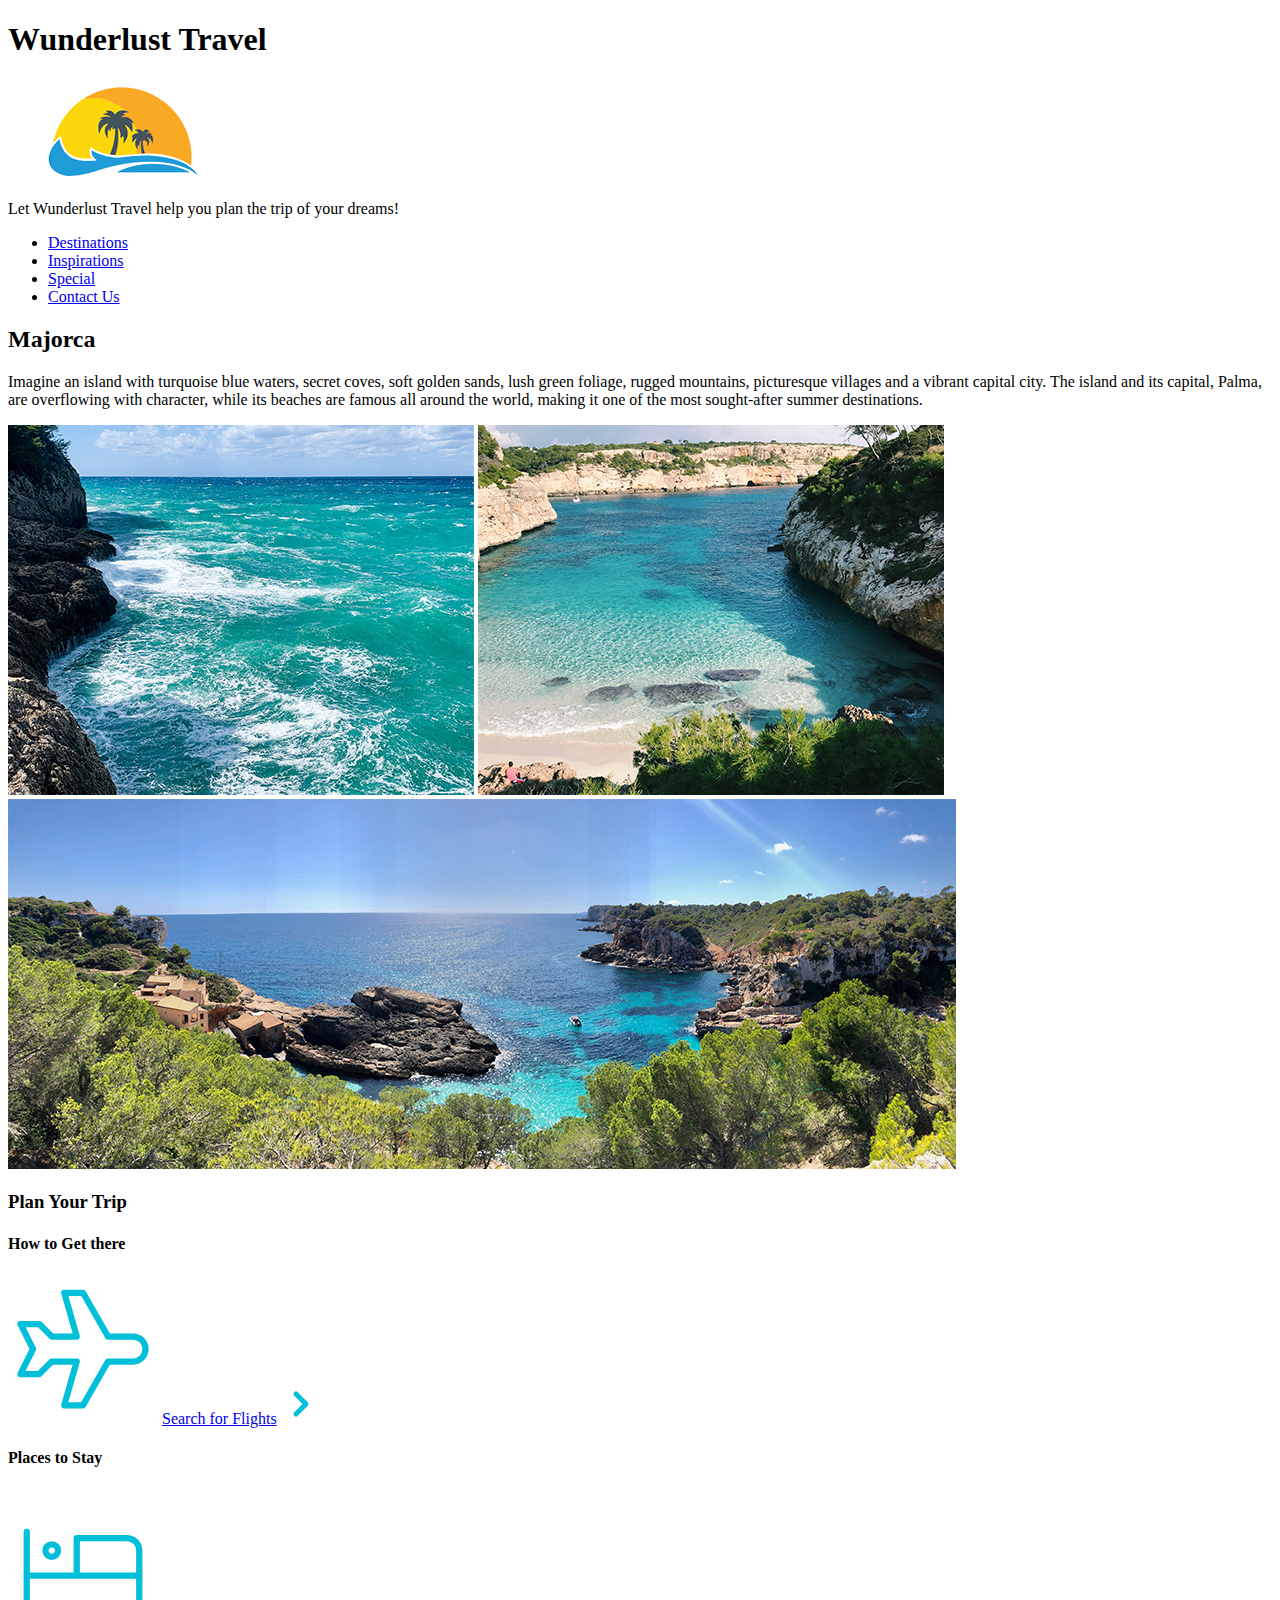
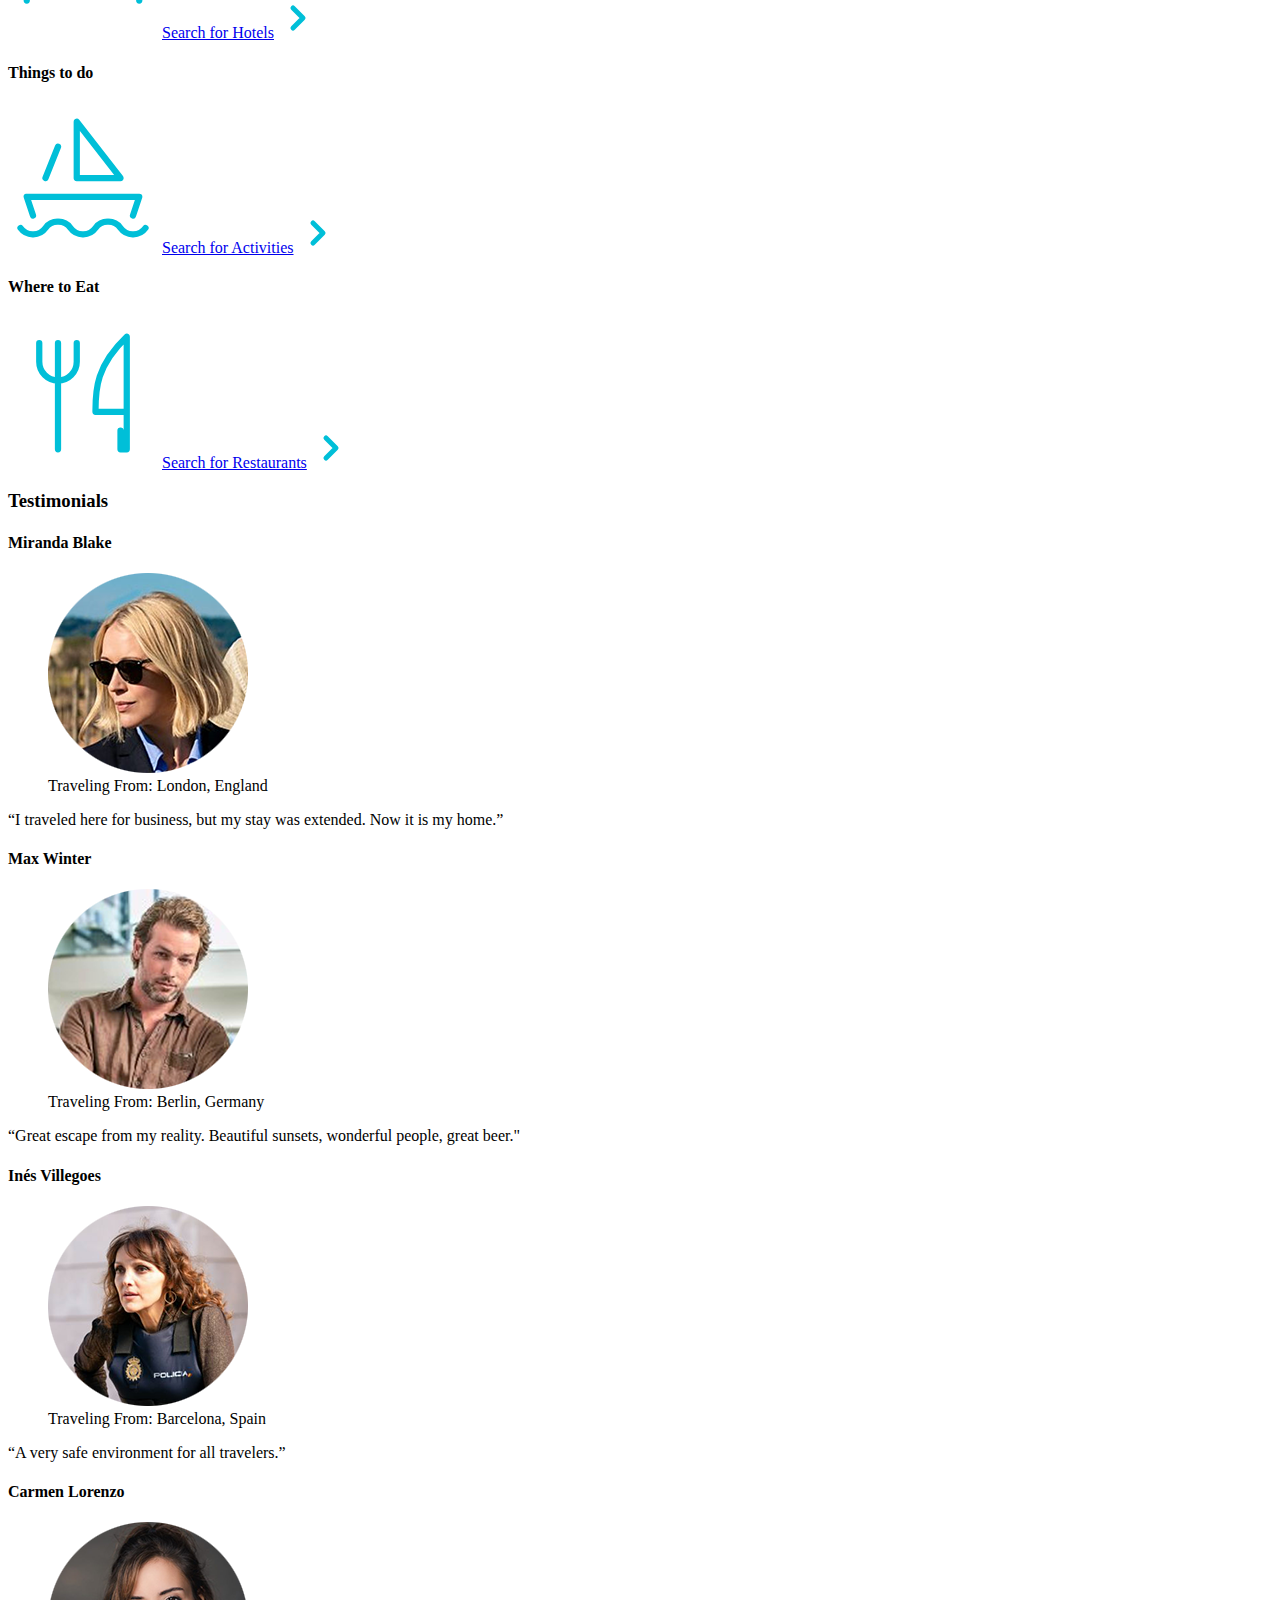
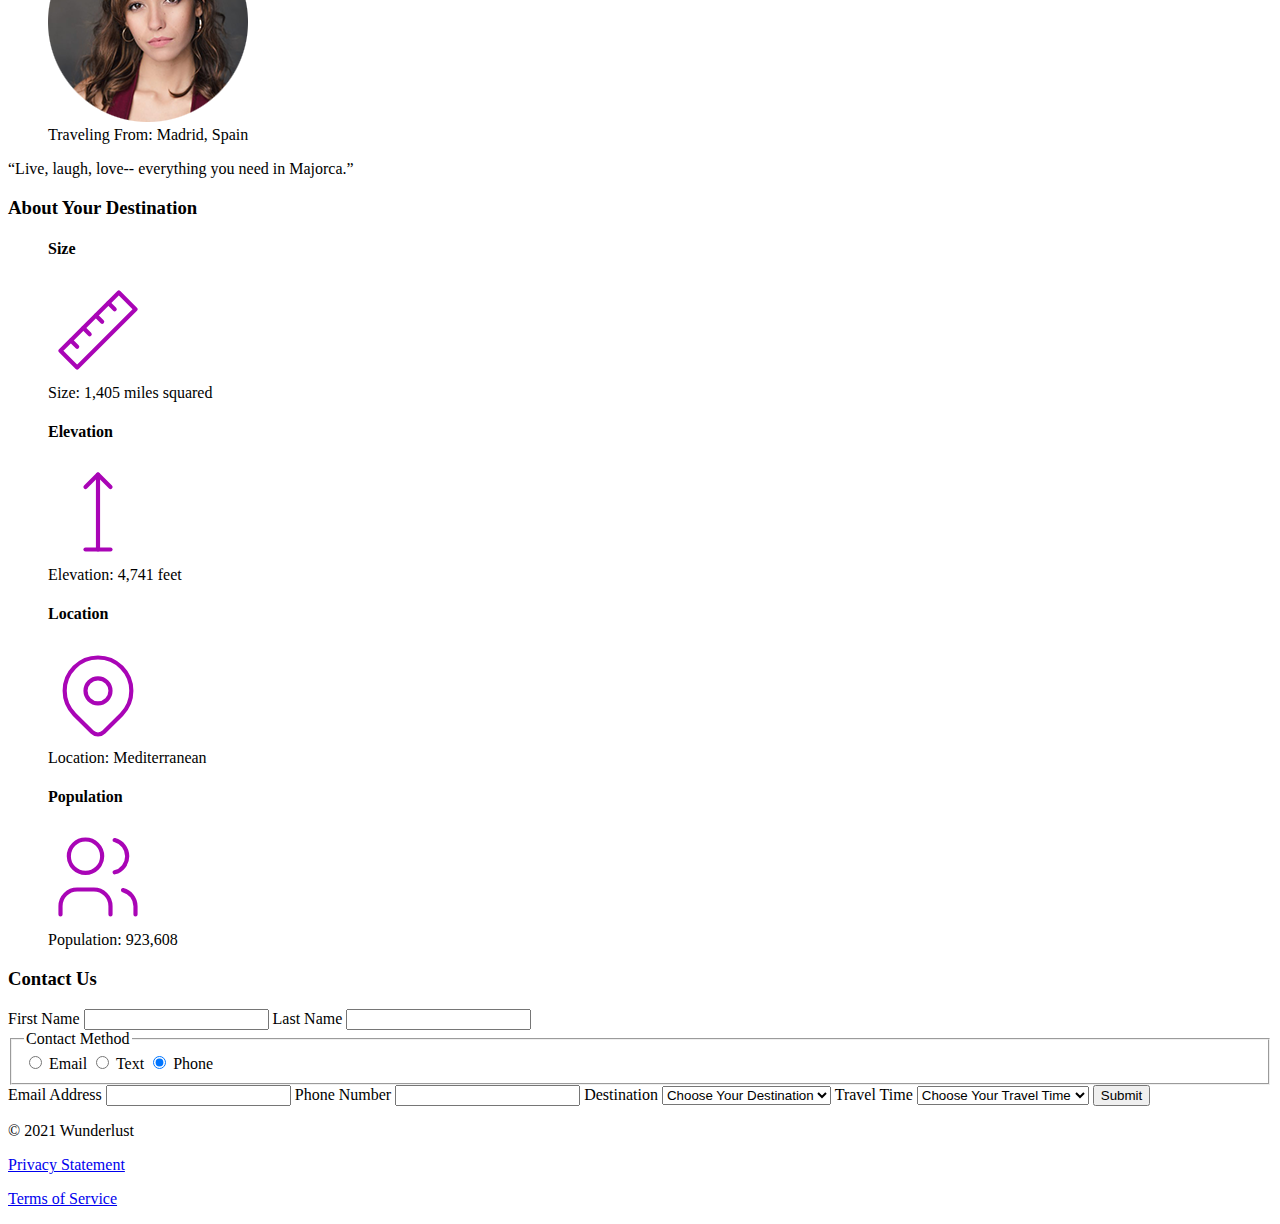
<file: index.html>
<!DOCTYPE html>
<html lang="en">
<head>
    <meta charset="UTF-8">
    <meta name="viewport" content="width=device-width, initial-scale=1.0">
    <meta name="author" content="Danielle Navarrette">
    <title>Wunderlust Travel</title>
</head>
<body>
    <header>
        <h1>Wunderlust Travel</h1>
        <img src="images/logo.png" alt="Wunderlust Travel Logo">
        <p>Let Wunderlust Travel help you plan the trip of your dreams!</p>
            <nav>
                <ul>
                    <li><a href="#">Destinations</a></li>
                    <li><a href="#">Inspirations</a></li>
                    <li><a href="#">Special</a></li>
                    <li><a href="#">Contact Us</a></li>
                </ul>
            </nav>
    </header>
    <main>
        <section id="majorca">
            <h2>Majorca</h2>
            <p>Imagine an island with turquoise blue waters, secret coves, soft golden sands, lush green foliage, rugged mountains, picturesque villages and a vibrant capital city. The island and its capital, Palma, are overflowing with character, while its beaches are famous all around the world, making it one of the most sought-after summer destinations.</p>
            <img src="images/majorca-waves.png" alt="cliffside view of the ocean waves">
            <img src="images/majorca-beach.png" alt="view of Majorca ocean beach">
            <img src="images/majorca-cove.png" alt="majorca cove with rocks, ocean view, and boat">    
        </section>
        
        <section id="trip"> 
            <h3>Plan Your Trip</h3>
            
            <article>
                <h4>How to Get there</h4>
                <svg xmlns="http://www.w3.org/2000/svg" class="icon icon-tabler icon-tabler-plane" width="150" height="150" viewBox="0 0 24 24" stroke-width="1" stroke="#00bfd8" fill="none" stroke-linecap="round" stroke-linejoin="round">
                <path stroke="none" d="M0 0h24v24H0z" fill="none"/>
                <path d="M16 10h4a2 2 0 0 1 0 4h-4l-4 7h-3l2 -7h-4l-2 2h-3l2 -4l-2 -4h3l2 2h4l-2 -7h3z" />
                </svg>
                <a href="#">Search for Flights</a>
                <svg xmlns="http://www.w3.org/2000/svg" class="icon icon-tabler icon-tabler-chevron-right" width="40" height="40" viewBox="0 0 24 24" stroke-width="3" stroke="#00bfd8" fill="none" stroke-linecap="round" stroke-linejoin="round">
                <path stroke="none" d="M0 0h24v24H0z" fill="none"/>
                <polyline points="9 6 15 12 9 18" />
                </svg>
            </article>

            <article>
                <h4>Places to Stay</h4>
                <svg xmlns="http://www.w3.org/2000/svg" class="icon icon-tabler icon-tabler-bed" width="150" height="150" viewBox="0 0 24 24" stroke-width="1" stroke="#00bfd8" fill="none" stroke-linecap="round" stroke-linejoin="round">
                <path stroke="none" d="M0 0h24v24H0z" fill="none"/>
                <path d="M3 7v11m0 -4h18m0 4v-8a2 2 0 0 0 -2 -2h-8v6" />
                <circle cx="7" cy="10" r="1" />
                </svg>
                <a href="#">Search for Hotels</a>
                <svg xmlns="http://www.w3.org/2000/svg" class="icon icon-tabler icon-tabler-chevron-right" width="40" height="40" viewBox="0 0 24 24" stroke-width="3" stroke="#00bfd8" fill="none" stroke-linecap="round" stroke-linejoin="round">
                <path stroke="none" d="M0 0h24v24H0z" fill="none"/>
                <polyline points="9 6 15 12 9 18" />
                </svg>
            </article>
            
            <article>
                <h4>Things to do</h4>
                <svg xmlns="http://www.w3.org/2000/svg" class="icon icon-tabler icon-tabler-sailboat" width="150" height="150" viewBox="0 0 24 24" stroke-width="1" stroke="#00bfd8" fill="none" stroke-linecap="round" stroke-linejoin="round">
                <path stroke="none" d="M0 0h24v24H0z" fill="none"/>
                <path d="M2 20a2.4 2.4 0 0 0 2 1a2.4 2.4 0 0 0 2 -1a2.4 2.4 0 0 1 2 -1a2.4 2.4 0 0 1 2 1a2.4 2.4 0 0 0 2 1a2.4 2.4 0 0 0 2 -1a2.4 2.4 0 0 1 2 -1a2.4 2.4 0 0 1 2 1a2.4 2.4 0 0 0 2 1a2.4 2.4 0 0 0 2 -1" />
                <path d="M4 18l-1 -3h18l-1 3" />
                <path d="M11 12h7l-7 -9v9" />
                <line x1="8" y1="7" x2="6" y2="12" />
                </svg>
                <a href="#">Search for Activities</a>
                <svg xmlns="http://www.w3.org/2000/svg" class="icon icon-tabler icon-tabler-chevron-right" width="40" height="40" viewBox="0 0 24 24" stroke-width="3" stroke="#00bfd8" fill="none" stroke-linecap="round" stroke-linejoin="round">
                <path stroke="none" d="M0 0h24v24H0z" fill="none"/>
                <polyline points="9 6 15 12 9 18" />
                </svg>
            </article>

            <article>
                <h4>Where to Eat</h4>
                <svg xmlns="http://www.w3.org/2000/svg" class="icon icon-tabler icon-tabler-tools-kitchen-2" width="150" height="150" viewBox="0 0 24 24" stroke-width="1" stroke="#00bfd8" fill="none" stroke-linecap="round" stroke-linejoin="round">
                <path stroke="none" d="M0 0h24v24H0z" fill="none"/>
                <path d="M19 3v12h-5c-.023 -3.681 .184 -7.406 5 -12zm0 12v6h-1v-3m-10 -14v17m-3 -17v3a3 3 0 1 0 6 0v-3" />
                </svg>
                <a href="#">Search for Restaurants</a>
                <svg xmlns="http://www.w3.org/2000/svg" class="icon icon-tabler icon-tabler-chevron-right" width="40" height="40" viewBox="0 0 24 24" stroke-width="3" stroke="#00bfd8" fill="none" stroke-linecap="round" stroke-linejoin="round">
                <path stroke="none" d="M0 0h24v24H0z" fill="none"/>
                <polyline points="9 6 15 12 9 18" />
                </svg>
            </article>
        </section>

        <section id="testimonials">
            <h3>Testimonials</h3>
                <article>
                    <h4>Miranda Blake</h4>
                    <figure>
                        <img src="images/miranda-blake.png" alt="side profile of woman with blonde bob and black sunglasses">
                        <figcaption>Traveling From: London, England</figcaption>
                    </figure>
                    <p>“I traveled here for business, but my stay was extended. Now it is my home.”</p>
                </article>

                <article>
                    <h4>Max Winter</h4>
                    <figure>
                        <img src="images/max-winter.png" alt="profile of man with blonde hair wearing a tan button up shirt">
                        <figcaption>Traveling From: Berlin, Germany</figcaption>
                    </figure>
                    <p>“Great escape from my reality. Beautiful sunsets, wonderful people, great beer."</p>
                </article>

                <article>
                    <h4>Inés Villegoes</h4>
                    <figure>
                        <img src="images/ines-villegoes.png" alt="side profile of woman with red hair wearing a vest">
                        <figcaption>Traveling From: Barcelona, Spain</figcaption>
                    </figure>
                    <p>“A very safe environment for all travelers.”</p>
                </article>

                <article>
                    <h4>Carmen Lorenzo</h4>
                    <figure>
                        <img src="images/carmen-lorenzo.png" alt="profile of woman with dark brown hair wearing red blouse">
                        <figcaption>Traveling From: Madrid, Spain</figcaption>
                    </figure>
                    <p>“Live, laugh, love-- everything you need in Majorca.”</p>
                </article>
        </section>

        <section id="destinations">
            <h3>About Your Destination</h3>
                <figure>
                    <h4>Size</h4>
                    <svg xmlns="http://www.w3.org/2000/svg" class="icon icon-tabler icon-tabler-ruler-2" width="100" height="100" viewBox="0 0 24 24" stroke-width="1" stroke="#a905b6" fill="none" stroke-linecap="round" stroke-linejoin="round">
                        <path stroke="none" d="M0 0h24v24H0z" fill="none"/>
                        <path d="M17 3l4 4l-14 14l-4 -4z" />
                        <path d="M16 7l-1.5 -1.5" />
                        <path d="M13 10l-1.5 -1.5" />
                        <path d="M10 13l-1.5 -1.5" />
                        <path d="M7 16l-1.5 -1.5" />
                    </svg>
                    <figcaption>Size: 1,405 miles squared</figcaption>
                </figure>

                <figure>
                    <h4>Elevation</h4>
                    <svg xmlns="http://www.w3.org/2000/svg" class="icon icon-tabler icon-tabler-arrow-top-bar" width="100" height="100" viewBox="0 0 24 24" stroke-width="1" stroke="#a905b6" fill="none" stroke-linecap="round" stroke-linejoin="round">
                        <path stroke="none" d="M0 0h24v24H0z" fill="none"/>
                        <line x1="12" y1="21" x2="12" y2="3" />
                        <path d="M15 6l-3 -3l-3 3" />
                        <line x1="9" y1="21" x2="15" y2="21" />
                    </svg>
                    <figcaption>Elevation: 4,741 feet</figcaption>
                </figure>

                <figure>
                    <h4>Location</h4>
                    <svg xmlns="http://www.w3.org/2000/svg" class="icon icon-tabler icon-tabler-map-pin" width="100" height="100" viewBox="0 0 24 24" stroke-width="1" stroke="#a905b6" fill="none" stroke-linecap="round" stroke-linejoin="round">
                        <path stroke="none" d="M0 0h24v24H0z" fill="none"/>
                        <circle cx="12" cy="11" r="3" />
                        <path d="M17.657 16.657l-4.243 4.243a2 2 0 0 1 -2.827 0l-4.244 -4.243a8 8 0 1 1 11.314 0z" />
                      </svg>                      
                    <figcaption>Location: Mediterranean</figcaption>
                </figure>

                <figure>
                    <h4>Population</h4>
                    <svg xmlns="http://www.w3.org/2000/svg" class="icon icon-tabler icon-tabler-users" width="100" height="100" viewBox="0 0 24 24" stroke-width="1" stroke="#a905b6" fill="none" stroke-linecap="round" stroke-linejoin="round">
                        <path stroke="none" d="M0 0h24v24H0z" fill="none"/>
                        <circle cx="9" cy="7" r="4" />
                        <path d="M3 21v-2a4 4 0 0 1 4 -4h4a4 4 0 0 1 4 4v2" />
                        <path d="M16 3.13a4 4 0 0 1 0 7.75" />
                        <path d="M21 21v-2a4 4 0 0 0 -3 -3.85" />
                      </svg>                      
                    <figcaption>Population: 923,608</figcaption>
                </figure>
        </section>

        <section id="contact">
            <h3>Contact Us</h3>
            <form action="https://wp.zybooks.com/form-viewer.php" method="POST">
				<label for="firstname">First Name</label>
				<input type="text" name="firstname" id="firstname">

                <label for="lastname">Last Name</label>
				<input type="text" name="lastname" id="lastname">

                <fieldset>
					<legend>Contact Method</legend>
					<input type="radio" name="contact" id="prefemail">
					<label for="prefemail">Email</label>
                    <input type="radio" name="contact" id="preftext">
					<label for="preftext">Text</label>
					<input type="radio" name="contact" id="prefphone" checked>
					<label for="prefphone">Phone</label>
				</fieldset>

                <label for="email">Email Address</label>
				<input type="email" name="email" id="email">

                <label for="phone">Phone Number</label>
				<input type="tel" name="phone" id="phone">

                <label for="my-destination">Destination</label>
				<select name="my-destination" id="my-destination">
					<option value="">Choose Your Destination</option>
					<option value="barcelona">Barcelona</option>
					<option value="granada">Granada</option>
					<option value="ibiza">Ibiza</option>
					<option value="madrid">Madrid</option>
					<option value="majorca">Majorca</option>
					<option value="seville">Seville</option>
                    <option value="tenerife">Tenerife</option>
                    <option value="valencia">Valencia</option>
                </select>

                <label for="my-traveltime">Travel Time</label>
				<select name="my-traveltime" id="my-traveltime">
					<option value="">Choose Your Travel Time</option>
					<option value="fall">Fall</option>
					<option value="winter">Winter</option>
					<option value="spring">Spring</option>
                    <option value="summer">Summer</option>
                    <option value="flexible">Fleixble</option>
                </select>

                <input type="submit" value="Submit">
            </form>
        </section>
    </main>
    <footer>
        <p>&copy; 2021 Wunderlust</p>
        <p><a href="#">Privacy Statement</a></p>
        <p><a href="#">Terms of Service</a></p>
    </footer>
</body>
</html>
</file>
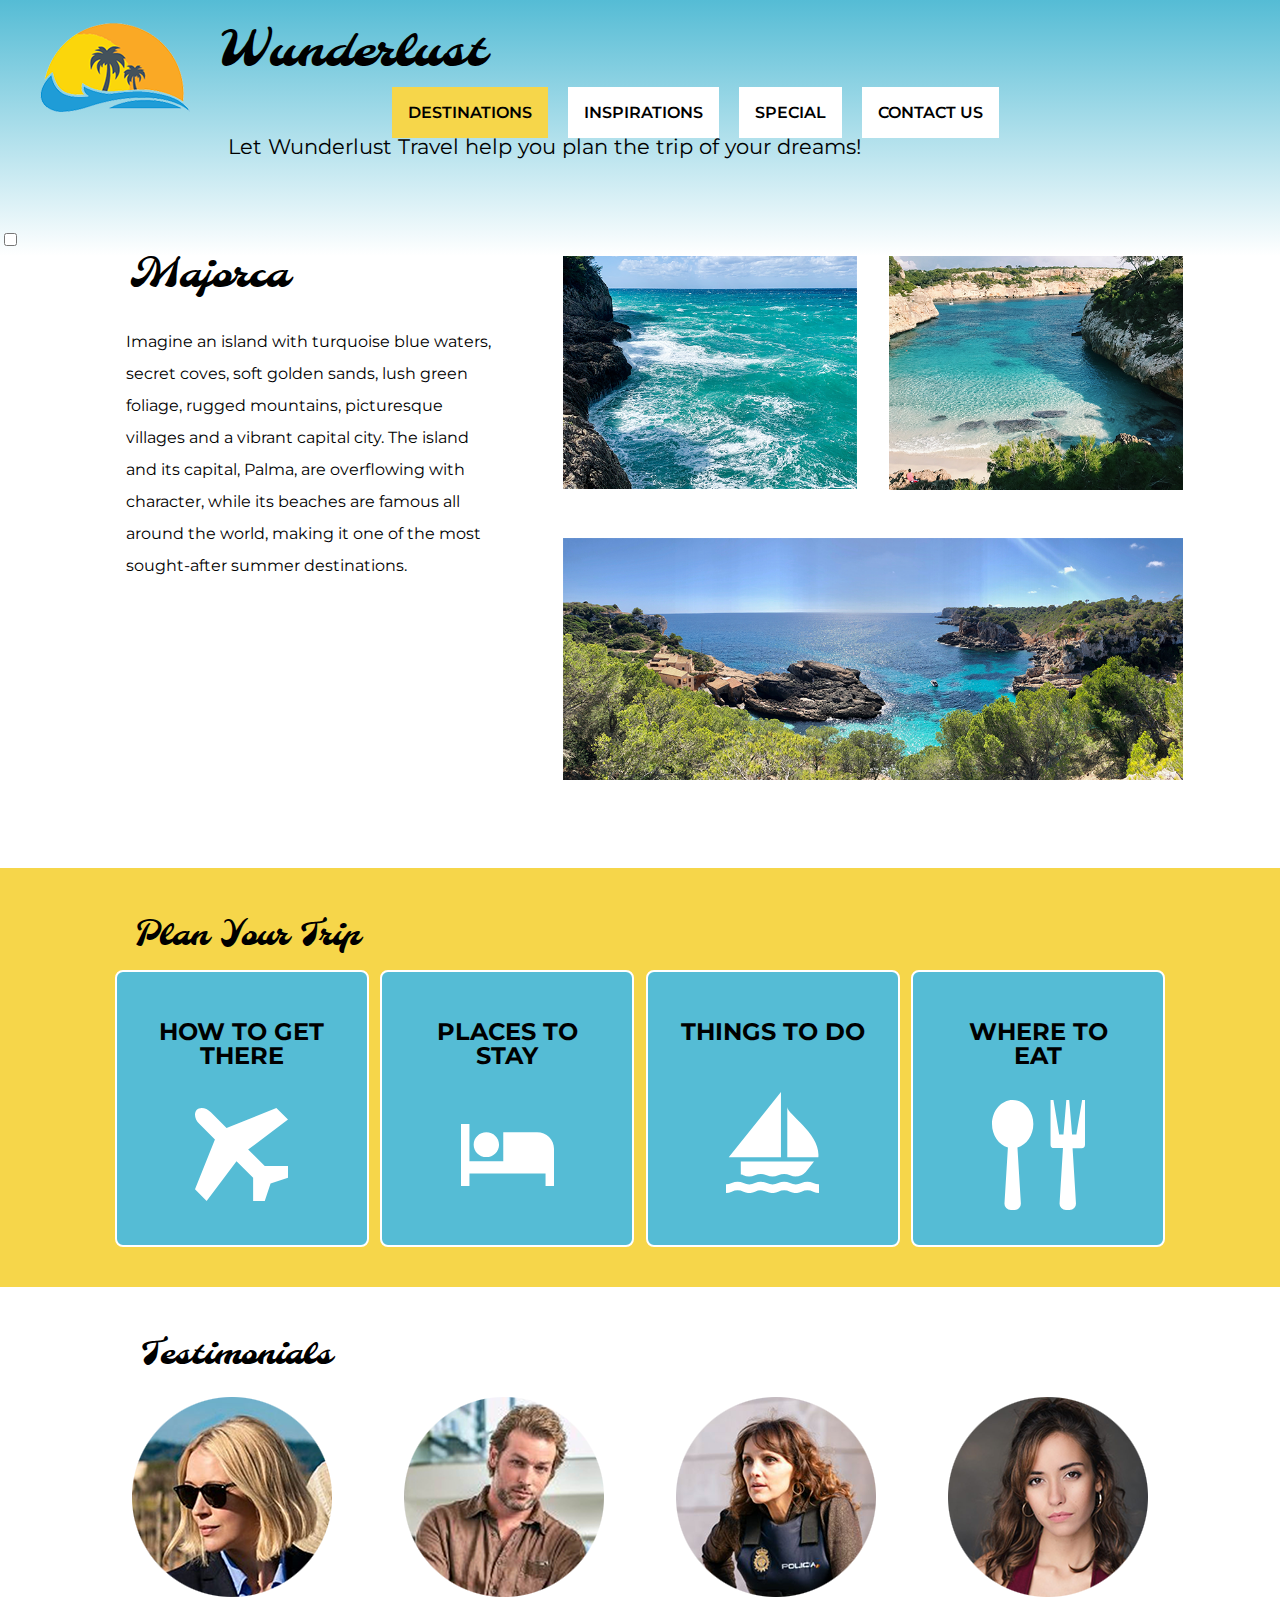
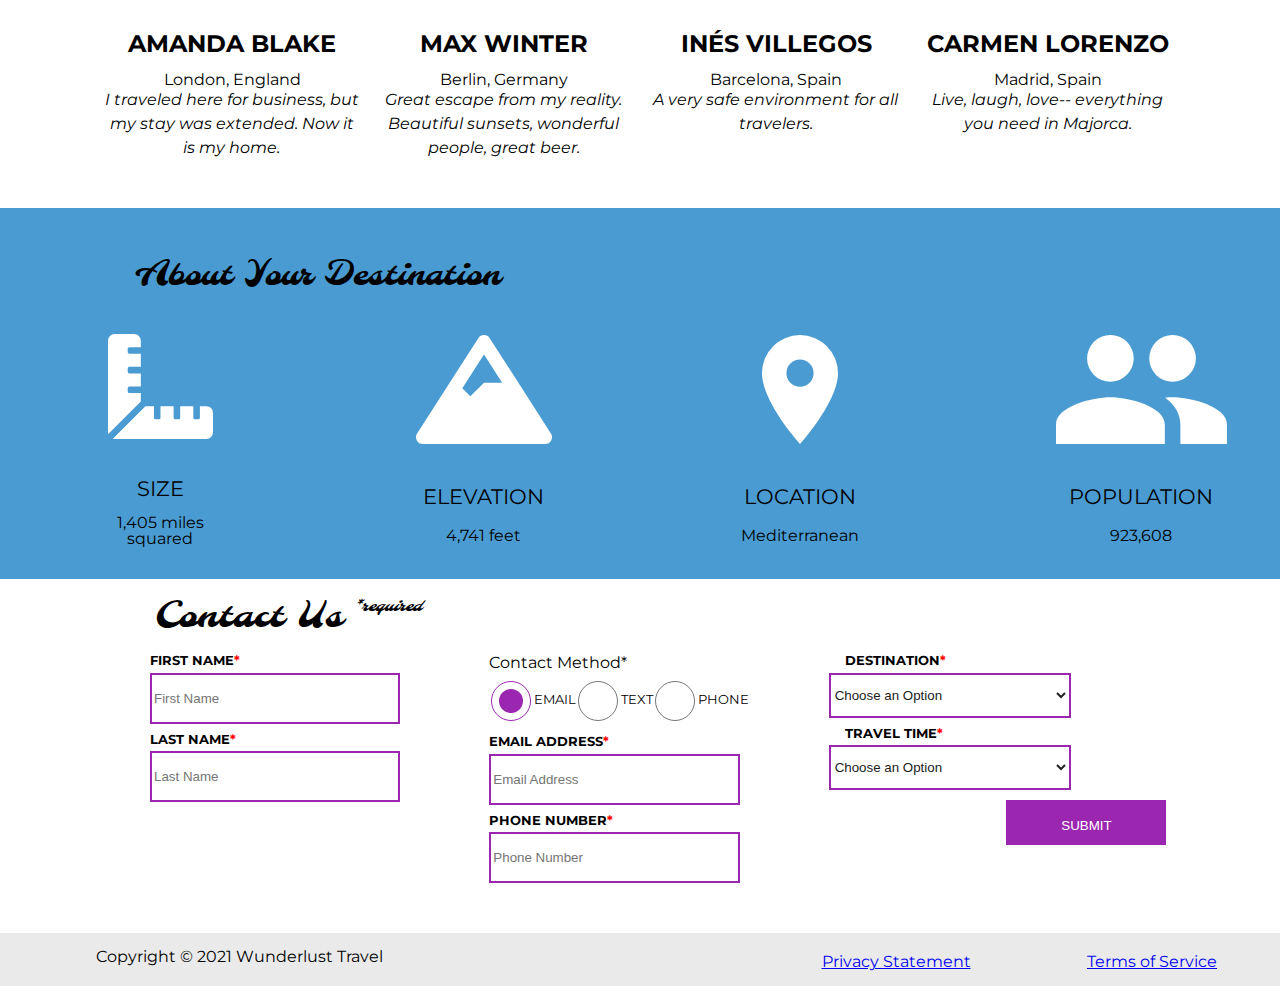
<file: wunderlust-majorca.html>
<!DOCTYPE html>
<html lang="en">
    <head>
 
        <meta name="viewport" content="width=device-width, initial-scale=1">
        <meta name="author" content="Jessica Barnett, Christina Carrasquilla">
        <meta name="description" content="Let Wunderlust Travel take you to beautiful Majorca this year! Majorca is a beautiful island and offers beauty and fun to its visitors">
        <meta name="keywords" content="travel, majorca, beach, island, vacation, destination, getaway, restaurants in majorca, entertainment in majorca, testimonials from visitors">
        <title>Wunderlust Travel</title>
        <meta name="robots" content="index,follow">

        <!-- ~~~~~~~~~~ TWITTER CARD TAGS ~~~~~~~~~~ -->
        <meta name="twitter:card" content="summary_large_image">
        <meta name="twitter:site" content="@wunderlusttravel">
        <meta name="twitter:creator" content="@wunderlusttravel">
        <meta name="twitter:title" content="Wunderlust Travel: Majorca">
        <meta name="twitter:description" content="Let Wunderlust Travel take you to beautiful Majorca this year! Majorca is a beautiful island and offers beauty and fun to its visitors">
        <meta name="twitter:image" content="https://wunderlusttravel.com/images/majorca-cove.png">

        <!-- ~~~~~~~~~~ OPEN GRAPH META TAGS ~~~~~~~~~~ -->
        <meta property="og:title" content="See Majorca with Wunderlust Travel">
        <meta property="og:type" content="website">
        <meta property="og:image" content="https://wunderlusttravel.com/images/majorca-cove.png">
        <meta property="og:url" content="https://wunderlusttravel.com/majorca">
        <meta property="og:description" content="Let Wunderlust Travel take you to beautiful Majorca this year! Majorca is a beautiful island and offers beauty and fun to its visitors">
        <!-- ~~~~~~~~~~FAVICON ~~~~~~~~~~ -->
        <link rel="shortcut icon" href="images/favicon.png">

        <!-- ~~~~~~~~~~ GOOGLE FONTS ~~~~~~~~~~ -->
        <link rel="preconnect" href="https://fonts.googleapis.com">
        <link rel="preconnect" href="https://fonts.gstatic.com" crossorigin>
        <link href="https://fonts.googleapis.com/css2?family=Molle:ital@1&family=Montserrat:wght@400;600&display=swap" rel="stylesheet">
        <link href="styles.css" rel="stylesheet">
    </head>
    <body>
        <a id="skip" href="#main-content">Skip to Main Content</a>
        <!-- styling skip links: https://webaim.org/techniques/css/invisiblecontent/ -->
        <header>
            <a href="index.html" id="logo"><img src="images/logo.png" alt="The Wunderlust logo shows blue waves and the outline of two palm trees against an orange sun"></a>
            <h1>Wunderlust</h1>
			<p>Let Wunderlust Travel help you plan the trip of your dreams!</p>			
            <nav>
                <div id="menu-toggle">
                    <!-- responsive menu code from (with changes made to match mockups): https://css-tricks.com/three-css-alternatives-to-javascript-navigation/ -->
                    <h2 class="sr-only">Main Navigation</h2>
                    <!-- hidden but accessible headings from: https://webaim.org/techniques/css/invisiblecontent/ -->
                    <input name="toggle" id="toggle" type="checkbox">
                    <label for="toggle">Menu</label>
                    <ul>
                        <li class="active"><a href="#">Destinations</a></li>
                        <li><a href="#">Inspirations</a></li>
                        <li><a href="#">Special</a></li>
                        <li><a href="#">Contact Us</a></li>
                    </ul>
                </div>
            </nav>
        </header>
        <main id="main-content">
            <article>
                <div id="intro">  
                    <h2>Majorca</h2>
                    <p>Imagine an island with turquoise blue waters, secret coves, soft golden sands, lush green foliage, rugged mountains, picturesque villages and a vibrant capital city. The island and its capital, Palma, are overflowing with character, while its beaches are famous all around the world, making it one of the most sought-after summer destinations.</p>
                    <div id="img-grid">
                        <img src="images/majorca-waves.png" alt="Turquoise blue waters with white wave caps crashing against a rock cliff">
                        <img src="images/majorca-beach.png" alt="A calm cove with turquoise waters calmly lapping at a light sand beach">
                        <picture>
                            <source srcset="images/majorca-cove-small.png"
                                media="(max-width: 500px)">
                            <img src="images/majorca-cove.png" alt="Deep blue water leading to the horizon with the island and trees in the foreground">
                        </picture>
                    </div>
                </div>  
                <section id="plan">
                    <h3>Plan Your Trip</h3>
                    <div>
                        <section>
                            <h4>How to Get There</h4>
                            <a href="#" title="Search for flights">
                                <img src="images/get.svg" alt="airplane icon">
                            </a>
                        </section>      
                        <section>
                            <h4>Places to Stay</h4>
                            <a href="#" title="Search for hotels">
                                <img src="images/stay.svg" alt="bed icon">
                            </a>
                        </section>
                        <section>
                            <h4>Things to Do</h4>
                            <a href="#" title="Search for Activities">
                                <img src="images/do.svg" alt="sailboat icon">
                            </a>                     
                        </section>    
                        <section>
                            <h4>Where to Eat</h4>
                            <a href="#" title="Search for Restaurants">
                                <img src="images/eat.svg" alt="fork and spoon icon">                         
                            </a>
                        </section>
                    </div>   
                </section>
                <section id="testimonials">
                    <h3>Testimonials</h3>
                    <div>
                        <section>
                            <img src="images/miranda-blake.png" alt="Miranda Blake has a blonde bob and is wearing dark sunglasses">
                            <h4>Amanda Blake</h4>
                            <p>London, England</p>
                            <q>I traveled here for business, but my stay was extended. Now it is my home.</q>
                        </section>
                        <section>
                            <img src="images/max-winter.png" alt="Max Winter has dark blonde hair and a trimmed beard and mustache">
                            <h4>Max Winter</h4>
                            <p>Berlin, Germany</p>
                            <q>Great escape from my reality. Beautiful sunsets, wonderful people, great beer.</q>
                        </section>
                        <section>
                            <img src="images/ines-villegoes.png" alt="Ines Villegos has shoulder-length, wavy, brown hair and is wearing a brown sweater"> 
                            <h4>Inés Villegos</h4> 
                            <p>Barcelona, Spain</p>
                            <q>A very safe environment for all travelers.</q>
                        </section>
                        <section>
                            <img src="images/carmen-lorenzo.png" alt="Carmen Lorenzo has long, dark brown hair and is wearing gold hoop earrings">
                            <h4>Carmen Lorenzo</h4> 
                            <p>Madrid, Spain</p>
                            <q>Live, laugh, love-- everything you need in Majorca.</q>
                        </section>
                    </div>
                </section>
                <section id="about">
                    <h3>About Your Destination</h3>
                    <div>
                        <section>
                            <img src="images/size.svg" alt="ruler icon">
                            <h4>Size</h4> 
                            <p>1,405 miles squared</p>
                        </section>
                        <section>
                            <img src="images/elevation.svg" alt="mountain icon">
                            <h4>Elevation</h4> 
                            <p>4,741 feet</p>
                        </section>
                        <section>
                            <img src="images/location.svg" alt="location pin icon">
                            <h4>Location</h4> 
                            <p>Mediterranean</p>
                        </section>
                        <section>
                            <img src="images/population.svg" alt="people icon">
                            <h4>Population</h4>
                            <p>923,608</p>
                        </section>
                    </div>  
                </section>
                <section id="contact">
                    <h3>Contact Us <span class="form-required">*required</span></h3>
                    <form method="post" action="https://wp.zybooks.com/form-viewer.php">
                        <div id="names">
                            <label for="fName">First Name<span class="required">*</span></label>
                            <input type="text" name="fName" id="fName" autocomplete="given-name" placeholder="First Name" required>
                            <!-- custom input styles from https://moderncss.dev/custom-css-styles-for-form-inputs-and-textareas/ -->
                            <label for="lName">Last Name<span class="required">*</span></label>
                            <input type="text" name="lName" id="lName" autocomplete="family-name" placeholder="Last Name" required>
                        </div>
                        <div id="nums">
                            <fieldset>
                                <legend>Contact Method<span class="required">*</span></legend>
                                <!-- custom radio button styles from https://moderncss.dev/pure-css-custom-styled-radio-buttons/ -->
                                <label for="prefEmail">
                                    <span class="radio-input">
                                        <input type="radio" name="contactPref" id="prefEmail" required checked>
                                        <span class="radio-control"></span>
                                    </span>
                                    <span class="radio-label">Email</span>
                                </label>
                                <label for="prefText">
                                    <span class="radio-input">
                                        <input type="radio" name="contactPref" id="prefText">
                                        <span class="radio-control"></span>
                                    </span>
                                    <span class="radio-label">Text</span>
                                </label>
                                <label for="prefPhone">
                                    <span class="radio-input">
                                        <input type="radio" name="contactPref" id="prefPhone">
                                        <span class="radio-control"></span>
                                    </span>
                                    <span class="radio-label">Phone</span>
                                </label>
                            </fieldset>
                            <label for="email">Email Address<span class="required">*</span></label>
                            <input type="email" name="email" id="email" autocomplete="email" placeholder="Email Address" required>
                            <label for="phone">Phone Number<span class="required">*</span></label>
                            <input type="tel" name="phone" id="phone" autocomplete="tel" placeholder="Phone Number" required>
                        </div>
                        <div id="selects">
                            <!-- custom select styles from: https://moderncss.dev/custom-select-styles-with-pure-css/ -->
                            <label for="destination">Destination<span class="required">*</span></label>
                            <div class="custom-select">
                                <select name="destination" id="destination" required>
                                    <option value="" disabled selected>Choose an Option</option>
                                    <option value="barcelona">Barcelona</option>
                                    <option value="granada">Granada</option>
                                    <option value="ibiza">Ibiza</option>
                                    <option value="madrid">Madrid</option>
                                    <option value="majora">Majora</option>
                                    <option value="seville">Seville</option>
                                    <option value="tenerife">Tenerife</option>
                                    <option value="valencia">Valencia</option>
                                </select>
                                <span class="focus"></span>
                            </div>  
                            <label for="travelTime">Travel Time<span class="required">*</span></label>
                            <div class="custom-select">
                                <select name="travelTime" id="travelTime" required>
                                    <option value="" disabled selected>Choose an Option</option>
                                    <option value="fall">Fall</option>
                                    <option value="winter">Winter</option>
                                    <option value="spring">Spring</option>
                                    <option value="summer">Summer</option>
                                    <option value="flexible">Flexible</option>
                                </select>
                                <span class="focus"></span>
                            </div> 
                            <input type="submit" name="mySubmit" id="mySubmit" value="Submit">
                        </div>
                    </form>
                </section>
            </article>
        </main>
        <footer>
            <p>Copyright &copy; 2021 Wunderlust Travel</p>
            <a href="#">Privacy Statement</a>
            <a href="#">Terms of Service</a>
        </footer>
    </body>
</html>
</file>
<file: styles.css>
/* Danielle Navarrette */

/* http://meyerweb.com/eric/tools/css/reset/ 
   v2.0 | 20110126
   License: none (public domain)
*/

@import url("https://fonts.googleapis.com/css2?family=Molle:ital@1&family=Montserrat:wght@400;600&display=swap");


html, body, div, span, applet, object, iframe,
h1, h2, h3, h4, h5, h6, p, blockquote, pre,
a, abbr, acronym, address, big, cite, code,
del, dfn, em, img, ins, kbd, q, s, samp,
small, strike, strong, sub, sup, tt, var,
b, u, i, center,
dl, dt, dd, ol, ul, li,
fieldset, form, label, legend,
table, caption, tbody, tfoot, thead, tr, th, td,
article, aside, canvas, details, embed, 
figure, figcaption, footer, header, hgroup, 
menu, nav, output, ruby, section, summary,
time, mark, audio, video {
	margin: 0;
	padding: 0;
	border: 0;
	font-size: 100%;
	font: inherit;
	vertical-align: baseline;
}

/* HTML5 display-role reset for older browsers */
article, aside, details, figcaption, figure, 
footer, header, hgroup, menu, nav, section {
	display: block;
}
body {
	line-height: 1;
}
ol, ul {
	list-style: none;
}
blockquote, q {
	quotes: none;
}
blockquote:before, blockquote:after,
q:before, q:after {
	content: '';
	content: none;
}
table {
	border-collapse: collapse;
	border-spacing: 0;
}

:root{
    --yellow: #F6D64A;
    --teal: #55BCD5;
    --purple: #9B26B0;
    --blue: #499BD2;
    --darkgray: #222222;
    --lightgray: #EAEAEA;
    --white: #FFF;
    --black: #000;
	--font-family-1: 'Molle', sans-serif;
	--font-family-2: 'Montserrat', sans-serif;
}

#skip, .sr-only{
	position: absolute;
	left: -10000px;
	top: auto;
	width: 1px;
	height: 1px;
	overflow: hidden;
}

#skip:focus {
    position: static;
    width: auto;
    height: auto;
}

h1, h2, h3 {
	font-family: var(--font-family-1);
}

h4, p, q, small, nav, button, form, footer {
	font-family: var(--font-family-2);
}

header {
	background-image: linear-gradient(var(--teal), var(--white));
}

/* HEADING */
h1 {
	font-size: 3em;
	padding-left: 36px;
}

h2 {
	font-size: 2.5em;
	padding-left: 36px;
}

h3 {
	font-size: 2em;
	padding: 20px 0px 10px 45px;
}

h4 {
	font-size: 1.5em;
	text-transform: uppercase;
	margin: 16px 0px 16px 0px;
}

header p {
	font-size: 1.3em;
	line-height: 1.5;
	margin: 36px;
}

/* MAJORCA */

#intro p {
	margin: 30px 30px 0px 30px;
	line-height: 2;
}

#img-grid img {
	margin: 24px auto;
	width: 100vw;
	display: grid;
}


/* PLAN */
#plan{
	background-color: var(--yellow);
	padding-bottom: 1rem;
}

#plan div {
	display: grid;
}

#plan section {
	display: grid;
	background-color: var(--teal);
	width: 70%;
	margin: 0.5rem auto;
	border: 2px solid var(--white);
	border-radius: 0.5rem;
	padding: 2rem;
}

#plan h4 {
	text-transform: uppercase;
	font-weight: bold;
	text-align: center;
	padding-bottom: 1rem;
}

#plan img {
	width: 50%;
	margin-left: 25%;
}

#plan, #testimonials, #about, #contact {
	margin: 0 auto;
}

/* TESTIMONIALS */
#testimonials section {
	display: block;
	text-align: center;
	margin: 0 auto;
}

#testimonials h4 {
	text-transform: uppercase;
	font-weight: bold;
	padding-top: 1rem;
}

#testimonials q {
	font-size: 1.2rem;
	display: block;
	text-align: center;
	line-height: 1.5;
	width: 55%;
	margin: 0 auto 1rem auto;
	font-style: italic;
}

/* ABOUT */
#about {
	background-color: var(--blue);
	display: grid;
}

#about h3 {
	word-wrap: break-word;
	margin-bottom: 10px;
}

#about div {
	display: grid;
	grid-template-columns: repeat(2, 1fr);
	grid-template-rows: repeat(2, 1fr);
	row-gap: 10px;
}

#about section {
	margin: 0 auto;
	text-align: center;
}

#about img {
	width: 100px;
	height: 100px;
}

/* CONTACT */
#contact h3{
    display: flex;
    font-size: 36px;

}

#contact h3 span{
    font-size: 1rem;
    padding-left: 10px;
    font-style: italic;
    font-family: var(--monsterratFont);
}
#contact {
    display: flex;
    flex-direction: column;
}

#contact input, #contact select {
    border: var(--purple) solid 2px;
    color: var(--darkgray);
    background-color: transparent;
}

#contact form {
    display: grid;
    margin: 0 50px;
}

#contact form div {
    display: flex;
    flex-direction: column;
}

#contact form input, #contact select{
    height: 5vh;
    border-radius: 0px;
}


label span.required {
    color: red;
}

#contact form label {
    text-transform: uppercase;
    font-size: .8rem;
    font-weight: bold;
	margin: 10px 0px 5px 0px;
}


#contact input[type="radio"]{
    accent-color: var(--purple);
    margin: 0 0 4px 2px;
    width: 40px;
    height: 40px;
}

#contact span.radio-input{
    width: 40px;
    height: 40px;
}

span.radio-label {
    margin: 0 0 0 5px
}

#contact label[for^="pref"] {
    display: flex;
    align-items: center;
    font-weight: normal;  
}
fieldset {
    display: grid;
    align-items: center;
    grid-template-columns: 1fr 1fr 1fr ;
	margin-top:10px;
    
}

#contact #mySubmit {
    margin-top: 10px;
    background-color: var(--purple);
    color: var(--white);
    text-transform: uppercase;
}

/* FOOTER */
footer {
	background-color: var(--lightgray);
	margin-top: 50px;
}

footer p, footer a {
	display: block;
	text-align: center;
	padding: 1em;
}

/* MEDIUM SCREEN */
@media screen and (min-width: 850px){
	
	header {
		height: 320px;
		padding-top: 16px;
	}

	h1 {
		display: inline;
		position: relative;
		bottom: 50px;
		right: 50px;
	}

	header p {
		position: relative;
		left: 192px;
		bottom: 32px;
		width: 60%;
	}

	#toggle ~ label {
		display: none;
	}

	nav ul {
		display: block;
		margin: 16px auto;
	}

	nav li {
		display: inline;
		padding: 16px;
		background-color: var(--white);
		margin: 8px;
	}

	nav a {
		text-decoration: none;
		font-weight: 600;
		text-transform: uppercase;
		color: var(--black);
	}

	.active {
		background-color: var(--yellow);
	}

	#img-grid {
		display: grid;
		grid-template-columns: 1fr 1fr;
		margin: 0 32px;
		width: 95%;
		column-gap: 32px;
	}

	#img-grid img {
		width: 100%;
	}

	#img-grid picture{
		grid-column: 1/-1;
		
	}
	
	#plan div {
		grid-template-columns: 1fr 1fr;
		grid-gap: 0;
	}

	#testimonials div {
		display: grid;
		grid-template-columns: 1fr 1fr;
	}

	#testimonials section {
		margin-top: 16px;
	}

	#about div {
		grid-template-columns: 1fr 1fr 1fr 1fr;
		grid-template-rows: 1fr;
	}

	#about section{
		display: grid;
		grid-column: span 1;
		justify-items: center;
		align-items: center;
	}

	#about img {
		width: auto;
		height: 70%;
	}

	#about p {
		font-size: 16px;
	}

	#about h4 {
		font-size: 21px;
	}

	#contact {
		display: flex;
		align-content: stretch;
		flex-direction: column;
		margin: 0 50px;
	}

	#contact h3 {
		margin-left: -30px;
	}

	fieldset { 
		display: flex;
		flex-direction: row;
		justify-content: space-between;
	}
	
	footer {
		display: grid;
		grid-template-columns: repeat(3, auto);
		justify-content: space-evenly;
	}

	footer p, footer a {
		font-size: 1rem;
	}

	footer a {
		margin-top: 0.3rem;
	}
}

/* LARGE SCREEN */
@media screen and (min-width: 1200px) {
	header {
		padding-top: 1rem;
		height: 15rem;
	}

	nav ul {
		position: relative;
		bottom: 10rem;
		left: 30%;
	}

	#intro {
		display: grid;
		grid-template-columns: 1fr 1.5fr;
		width: 85%;
		margin: 0 auto;
	}

	#intro p {
		grid-column: 1/2;
	}

	#img-grid {
		position: relative;
		bottom: 4rem;
	}

	#plan {
		padding: 2rem 0;
	}

	#plan h3 {
		margin-left: 7%;
	}

	#plan div {
		width: 83%;
		margin: 0 auto;
		grid-template-columns: 1fr 1fr 1fr 1fr;
	}

	#testimonials {
		width: 85%;
		padding: 2rem 0;
	}

	#testimonials div {
		display: grid;
		grid-template-columns: 1fr 1fr 1fr 1fr;
	}

	#testimonials q {
		width: 95%;
		font-size: 1rem;
	}

	#about {
		padding: 2rem 0;
	}

	#about h3 {
		margin-left: 7%;
	}

	#about section {
		width: 40%;
		margin: 0 auto;
	}

	#contact h3{
		margin-left: 60px;
	}

	form {
		grid-template-columns: 1fr 1fr 1fr;
		column-gap: 1rem;
		padding-left: 50px;
		justify-content: space-between;
	}

	#names {
		display: block;
	}

	#contact form input[type="text"], #contact form input[type="email"], #contact form input[type="tel"], #contact form select {
		width: 75%;
	}

	#contact {
		width: 90%;
	}

	fieldset {
		width: 75%;
	}

	.radio-input{
		display: inline;
	}

	input[type="radio"] {
		width: 20%;
		margin-left: 0;
		display: inline;
	}
	
	#selects label {
		padding-left: 5%;
	}

	input[type="submit"] {
		width: 10rem;
		padding: 1rem;
		margin-left: 55%;
	}

	footer{
		display: grid;
		grid-template-columns: 3fr 1fr 1fr;
	}

	footer p {
		text-align: left;
		margin-left: 5rem;
	}
}
</file>
